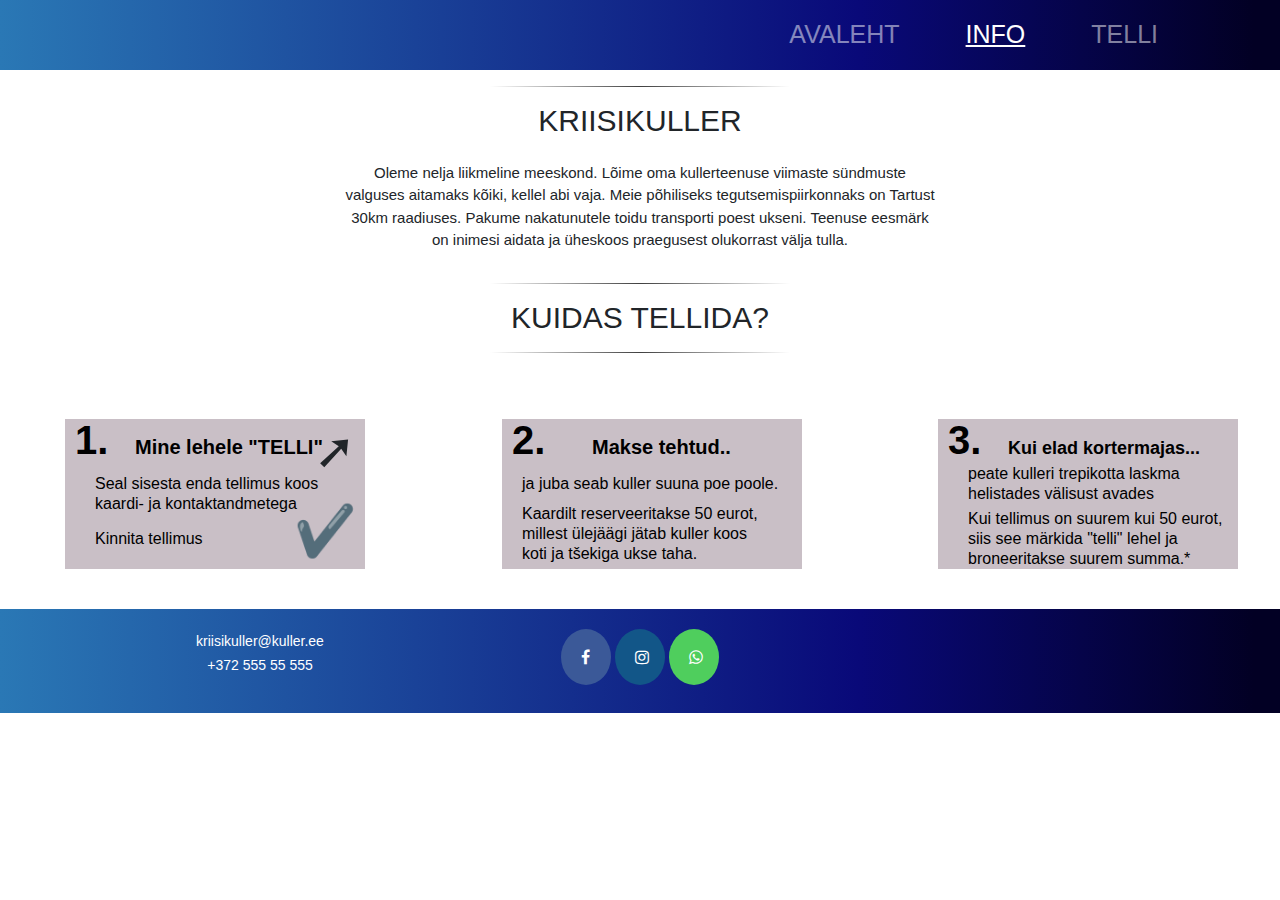
<file: info.html>
<!doctype html>
<html lang="ee">
    <head>
        <meta charset="utf-8">
        <meta http-equiv="X-UA-Compatible" content="IE=edge">
        <meta name="viewport" content="width=device-width, initial-scale=1, shrink-to-fit=no">
        <meta name="description" content=""> 
        <meta name="author" content="">
        <title>Ostukorv</title>
        <!-- Bootstrap CSS -->
        <link rel="stylesheet" href="https://stackpath.bootstrapcdn.com/bootstrap/4.3.1/css/bootstrap.min.css" integrity="sha384-ggOyR0iXCbMQv3Xipma34MD+dH/1fQ784/j6cY/iJTQUOhcWr7x9JvoRxT2MZw1T" crossorigin="anonymous"> 
        <!-- minu CSS -->
        <link rel="stylesheet" href="custom.css">

    </head>
    <body>
        <header class="ylemine">
        <!-- navigatsioon -->
            <nav class="navbar navbar-expand navbar-dark bg-dark">

                <div class="navbar-collapse collapse w-100 order-3 dual-collapse2">
                    <ul class="navbar-nav ml-auto">
                        <li class="nav-item"><a class="nav-link" href="index.html">AVALEHT</a></li>
                        <li class="nav-item"> 
                            <a class="nav-link" href="info.html" style="text-decoration: underline;color:white">INFO</a> 
                        </li> 
                        <li class="nav-item"> 
                            <a class="nav-link" href="telli.html">TELLI</a> 
                        </li> 
                    </ul>
                </div>
            </nav>
        </header>
        <!-- navigatsioon -->
        
        
     
        
        <div class="row">
            <div class="col-4"></div>
            <div class="pealkiri1 col-lg-4 text-center">
                <hr><h1 style="font-size: 30px">KRIISIKULLER</h1>  
            </div>  
        </div>     
        <div class="row">
            <div class="col-lg-3"></div>
            <div class="pealkiri1 col-lg-6 text-center">
                <p style="font-size: 15px; padding:15px;">Oleme nelja liikmeline meeskond. Lõime oma kullerteenuse viimaste sündmuste valguses aitamaks kõiki, kellel abi vaja. Meie põhiliseks tegutsemispiirkonnaks on Tartust 30km raadiuses. Pakume nakatunutele toidu transporti poest ukseni. Teenuse eesmärk on inimesi aidata ja üheskoos praegusest olukorrast välja tulla. </p> <hr> 
            </div> 
            <div class="col-lg-3"></div>
        </div>   
        <div class="row">
            <div class="col-4"></div>
            <div class="pealkiri1 col-lg-4 text-center">
                <h1 style="font-size: 30px">KUIDAS TELLIDA?</h1> <hr> 
            </div>  
        </div>   
        <div class="row2 row text-center">
            <div class="kast col-4">
                <svg width="400" height="180">
                    <rect x="50" y="20" width="300" height="150">                   
                    </rect>
                    <text x="60" y="55" font-size="40" font-weight="bold">1.</text>
                    <text x="120" y="55" font-size="20" font-weight="bold">Mine lehele "TELLI"</text>
                    <foreignobject x="170" y="15" width="300" height="300" >   
                        <span style="font-size: 50px;">&#10138;</span>            
                    </foreignobject>  
                    <text x="80" y="90" font-size="16">Seal sisesta enda tellimus koos</text>
                    <text x="80" y="110" font-size="16">kaardi- ja kontaktandmetega</text>
                    <text x="80" y="145" font-size="16">Kinnita tellimus </text>
                    <foreignobject x="160" y="95" width="300" height="300" >   
                        <span style="font-size: 50px;">&#10004;</span>              
                    </foreignobject>      
                </svg>  
            </div>
            <div class="kast col-4">
                <svg width="400" height="180">
                    <rect x="50" y="20" width="300" height="150" ></rect>
                    <text x="60" y="55" font-size="40" font-weight="bold">2.</text>
                    <text x="140" y="55" font-size="20" font-weight="bold">Makse tehtud..</text>
                    <text x="70" y="90" font-size="16">ja juba seab kuller suuna poe poole. </text>
                    <text x="70" y="120" font-size="16">Kaardilt reserveeritakse 50 eurot, </text>
                    <text x="70" y="140" font-size="16">millest ülejäägi jätab kuller koos </text>
                    <text x="70" y="160" font-size="16">koti ja tšekiga ukse taha.</text>

                    
                </svg>
            </div>
            <div class="kast col-4">
                <svg width="400" height="180">
                    <rect x="50" y="20" width="300" height="150"></rect>
                    <text x="60" y="55" font-size="40" font-weight="bold">3.</text>
                    <text x="120" y="55" font-size="18" font-weight="bold">Kui elad kortermajas...</text>
                    <text x="80" y="80" font-size="16">peate kulleri trepikotta laskma </text>
                    <text x="80" y="100" font-size="16">helistades välisust avades</text>
                    <text x="80" y="125" font-size="16">Kui tellimus on suurem kui 50 eurot, </text>
                    <text x="80" y="145" font-size="16">siis see märkida "telli" lehel ja </text>
                    <text x="80" y="165" font-size="16">broneeritakse suurem summa.*</text>
                </svg>
            </div>
        </div>  
        
        
        
        
        
        
        
        
        
        
        
        
        
        
        
        
        
        
        
        
        
        
        
        
        
        
        
        
        
        
        
        
        
        
        
        
<footer>
    <div class="container">
      <div class="row">
        <div class="kontakt col-lg-4 text-center">
          <ul class="list-unstyled">
              <li>
                <a href="#!">kriisikuller@kuller.ee</a>
              </li>
              <li>
                <a href="#!">+372 555 55 555</a>
              </li>
            </ul>
        </div>
      <div class="logod col-lg-4 text-center">
    <link rel="stylesheet" href="https://cdnjs.cloudflare.com/ajax/libs/font-awesome/4.7.0/css/font-awesome.min.css">      
            <a href="#" class="fa fa-facebook"></a>
            <a href="#" class="fa fa-instagram"></a>
            <a href="#" class="fa fa-whatsapp"></a>
          </div>
          <div class="col-4 col-md-4"></div>
        </div>  
    </div>
</footer>

         <!-- jQuery, Popper.js, Bootstrap JS -->
        <script src="https://code.jquery.com/jquery-3.3.1.slim.min.js" integrity="sha384-q8i/X+965DzO0rT7abK41JStQIAqVgRVzpbzo5smXKp4YfRvH+8abtTE1Pi6jizo" crossorigin="anonymous"></script>
        <script src="https://cdnjs.cloudflare.com/ajax/libs/popper.js/1.14.7/umd/popper.min.js" integrity="sha384-UO2eT0CpHqdSJQ6hJty5KVphtPhzWj9WO1clHTMGa3JDZwrnQq4sF86dIHNDz0W1" crossorigin="anonymous"></script>
        <script src="https://stackpath.bootstrapcdn.com/bootstrap/4.3.1/js/bootstrap.min.js" integrity="sha384-JjSmVgyd0p3pXB1rRibZUAYoIIy6OrQ6VrjIEaFf/nJGzIxFDsf4x0xIM+B07jRM" crossorigin="anonymous"></script>       
        
    </body>

</html>
</file>
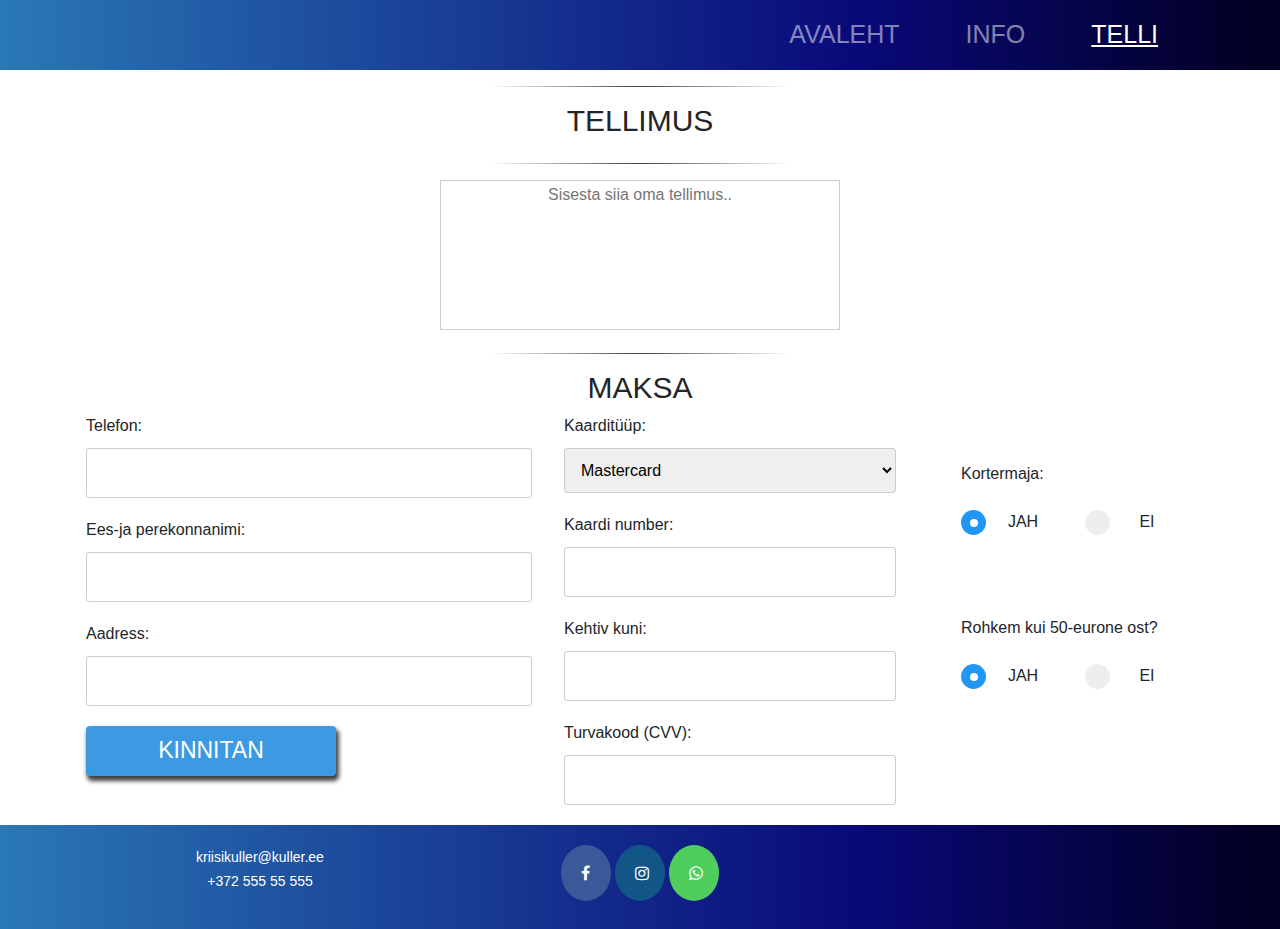
<file: telli.html>
<!doctype html>
<html lang="ee">
    <head>
        <meta charset="utf-8">
        <meta http-equiv="X-UA-Compatible" content="IE=edge">
        <meta name="viewport" content="width=device-width, initial-scale=1, shrink-to-fit=no">
        <meta name="description" content=""> 
        <meta name="author" content="">
        <title>Ostukorv</title>
        <!-- Bootstrap CSS -->
        <link rel="stylesheet" href="https://stackpath.bootstrapcdn.com/bootstrap/4.3.1/css/bootstrap.min.css" integrity="sha384-ggOyR0iXCbMQv3Xipma34MD+dH/1fQ784/j6cY/iJTQUOhcWr7x9JvoRxT2MZw1T" crossorigin="anonymous"> 
        <!-- minu CSS -->
        <link rel="stylesheet" href="custom.css">
        <link rel="stylesheet" href="https://cdnjs.cloudflare.com/ajax/libs/font-awesome/4.7.0/css/font-awesome.min.css">
    </head>
    <body>
        <header class="ylemine">
        <!-- navigatsioon -->
            <nav class="navbar navbar-expand navbar-dark bg-dark">

                <div class="navbar-collapse collapse w-100 order-3 dual-collapse2">
                    <ul class="navbar-nav ml-auto">
                        <li class="nav-item"><a class="nav-link" href="index.html">AVALEHT</a></li>
                        <li class="nav-item"> 
                            <a class="nav-link" href="info.html">INFO</a> 
                        </li> 
                        <li class="nav-item"> 
                            <a class="nav-link" href="telli.html" style="text-decoration: underline;color:white">TELLI</a> 
                        </li> 
                    </ul>
                </div>
            </nav>
        </header>
        <!-- navigatsioon -->
        
        <div class="row">
            <div class="col-4"></div>
            <div class="pealkiri1 col-lg-4 text-center">
                <hr><h1 style="font-size: 30px">TELLIMUS</h1>  
            </div>  
        </div>
        <div class="row">
            <div class="col-lg-2"></div>
            <div class="col-lg-8 text-center">
                <hr>
                <div class="row">
                    <div class="container">
                        <div class="row">
                          <div class="col-100">
                            <textarea type="text" placeholder="Sisesta siia oma tellimus.."  ></textarea>
                          </div>
                        </div>
                    </div>
                </div>
            </div>  
        </div>
        <div class="row">
            <div class="col-4"></div>
            <div class="pealkiri1 col-lg-4 text-center">
                <hr><h1 style="font-size: 30px">MAKSA</h1>  
            </div>  
        </div>
        
        
        
        
        
        
        
        
        
     
        
        
  <div class="row">
  <div class="col-90">
    <div class="container">
      <form action="/action_page.php">
      
        <div class="row">
          <div class="col-40">
            <label for="fname"> Telefon:</label>
            <input type="text" id="fname" name="firstname">
            <label for="email">Ees-ja perekonnanimi:</label>
            <input type="text" id="email" name="email">
            <label for="adr">Aadress:</label>
            <input type="text" id="adr" name="address">
              <button class="btn">KINNITAN</button>


          </div>

          <div class="col-30">

            <label for="cname">Kaarditüüp:</label>
                <select id="cars" name="cars">
                    <option value="Mastercard">Mastercard</option>
                    <option value="Visa">Visa</option>
                    <option value="American Express">American Express</option>
                </select>
                <label for="ccnum">Kaardi number:</label>
            <input type="text" id="ccnum" name="cardnumber">
                <label for="expmonth">Kehtiv kuni:</label>
            <input type="text" id="expmonth" name="expmonth">
                <label for="expmonth">Turvakood (CVV):</label>
            <input type="text" id="expmonth" name="expmonth">

          </div>
            <div class="col-20 ml-5">
                <div class="row"><a>&nbsp;</a> </div>
                <div class="row"><a>&nbsp;</a> </div>  
                <div class="row">
                    <a>Kortermaja:</a>
                </div>
                <div class="row"><a>&nbsp;</a> </div>
                <div class="row">
                 <div class="col text-center">   
                    <label class="container2">JAH
                      <input type="radio" checked="checked" name="group1">
                      <span class="checkmark"></span>
                    </label>
                    </div>
                <div class="col text-center">
                    <label class="container2">EI
                      <input type="radio" name="group1">
                      <span class="checkmark"></span>
                    </label>
                </div>
                </div>
                <div class="row"><a>&nbsp;</a> </div>
                <div class="row"><a>&nbsp;</a> </div> 
                <div class="row"><a>&nbsp;</a> </div>
                <div class="row">
                    <a>Rohkem kui 50-eurone ost?</a>
                </div>
                <div class="row"><a>&nbsp;</a> </div>
                <div class="row">
                 <div class="col text-center">   
                    <label class="container2">JAH
                      <input type="radio" checked="checked" name="group2">
                      <span class="checkmark"></span>
                    </label>
                    </div>
                <div class="col text-center">
                    <label class="container2">EI
                      <input type="radio" name="group2">
                      <span class="checkmark"></span>
                    </label>
                </div>
                </div>
          
            </div>
        </div>

      </form>
    </div>
  </div>
</div>
        
        
        
        
        
        
        
        
        
        
        
        
<footer>
    <div class="container">
      <div class="row">
        <div class="kontakt col-lg-4 text-center">
          <ul class="list-unstyled">
              <li>
                <a href="#!">kriisikuller@kuller.ee</a>
              </li>
              <li>
                <a href="#!">+372 555 55 555</a>
              </li>
            </ul>
        </div>
      <div class="logod col-lg-4 text-center">
    <link rel="stylesheet" href="https://cdnjs.cloudflare.com/ajax/libs/font-awesome/4.7.0/css/font-awesome.min.css">      
            <a href="#" class="fa fa-facebook"></a>
            <a href="#" class="fa fa-instagram"></a>
            <a href="#" class="fa fa-whatsapp"></a>
          </div>
          <div class="col-4 col-md-4"></div>
        </div>  
    </div>
</footer> 
        <!-- jQuery, Popper.js, Bootstrap JS -->
        <script src="https://code.jquery.com/jquery-3.3.1.slim.min.js" integrity="sha384-q8i/X+965DzO0rT7abK41JStQIAqVgRVzpbzo5smXKp4YfRvH+8abtTE1Pi6jizo" crossorigin="anonymous"></script>
        <script src="https://cdnjs.cloudflare.com/ajax/libs/popper.js/1.14.7/umd/popper.min.js" integrity="sha384-UO2eT0CpHqdSJQ6hJty5KVphtPhzWj9WO1clHTMGa3JDZwrnQq4sF86dIHNDz0W1" crossorigin="anonymous"></script>
        <script src="https://stackpath.bootstrapcdn.com/bootstrap/4.3.1/js/bootstrap.min.js" integrity="sha384-JjSmVgyd0p3pXB1rRibZUAYoIIy6OrQ6VrjIEaFf/nJGzIxFDsf4x0xIM+B07jRM" crossorigin="anonymous"></script>
        <script src="https://cdn.linearicons.com/free/1.0.0/svgembedder.min.js"></script>
    </body>
</html>
</file>
<file: custom.css>
/*NAVBAR*/
.navbar {
  background: rgb(42,120,181);
background: linear-gradient(90deg, rgba(42,120,181,1) 0%, rgba(9,9,121,1) 67%, rgba(2,0,36,1) 98%);
    padding-right: 5%;
}
.navbar a{
    align-items: right;
    font-size: 25px;  
}
.navbar li{
    padding-right: 50px;
    
}
.ylemine a:hover {
  text-decoration: underline;
}
/*NAVBAR*/

/*FOOTER*/
footer {
  background: rgb(42,120,181);
background: linear-gradient(90deg, rgba(42,120,181,1) 0%, rgba(9,9,121,1) 67%, rgba(2,0,36,1) 98%);
}
footer a {
  color: #fff;
  font-size: 14px;
  transition-duration: 0.2s;
}
footer a:hover {
  color: #FA944B;
}
.fa {
  padding: 20px;
  font-size: 30px;
  width: 50px;
  text-align: center;
  text-decoration: none;
    border-radius: 100%; 
    margin-top: 20px;
    margin-bottom: 20px;
}

.fa-facebook {
  background: #3B5998; 
}
.fa-instagram {
  background: #125688;
}
.fa-whatsapp {
  background: #4FCE5D;
}
.container{
    align-content: center;
}

.kontakt {
    margin-top: 20px;
    margin-bottom: 20px;
}

@media (max-width: 800px) {
   .row {
    flex-direction: column-reverse;      
  }
}
/*FOOTER*/
/*///////////////////////////////////////////////////////////////////////////////////////*/
/*ESILEHE TAUST*/
.taustaga{
    background-image: url(img/adventure-1807524.jpg);
    background-size: cover; 
}
.taustaga h2 {
    color: #fff;
    font-size: 50px;
    margin-top: 20%;
    margin-left: 15%;
}
.taustaga button {
    color: #fff;
    margin-top: 15%;
    margin-left: 15%;
    margin-bottom: 50px;
}
.button{
    background-color: #3c9ae3;
    border: none;
    color: white;
    -webkit-box-shadow: 2px 4px 4px 1px rgba(0,0,0,0.75);
    -moz-box-shadow: 2px 4px 4px 1pxrgba(0,0,0,0.75);
    box-shadow: 2px 4px 4px 1px rgba(0,0,0,0.75);
    height: 50px;
    width: 250px;
    font-size: 23px;
} 
.button:hover{
    background-color: #55ACEE;
} 
/*ESILEHE TAUST*/


/*INFO*/


hr {
    border: 0;
    height: 1px;
    background-image: linear-gradient(to right, rgba(0, 0, 0, 0), rgba(0, 0, 0, 0.75), rgba(0, 0, 0, 0));
    width:300px;
    
}

rect {
   fill:#c9bfc6;

}

@media (max-width: 800px) {
   .row2 {
    flex-direction: column;      
  }

}

span {

  display: inline-block;
  height: 25px;
}

.kast{
    padding: 30px;
}








/*TELLI*/


.col-40 {
  -ms-flex: 40%; /* IE10 */
  flex: 40%;
}

.col-90 {
  -ms-flex: 90%; /* IE10 */
  flex: 90%;
}

.col-20 {
  -ms-flex: 20%; /* IE10 */
  flex: 20%;
}

.col-30 {
  -ms-flex: 30%; /* IE10 */
  flex: 30%;
}
.col-100 {
  -ms-flex: 100%; /* IE10 */
  flex: 100%;
}

.col-30,
.col-20,
.col-40,
.col-90 {
  padding: 0 16px;
}

::placeholder { /* Chrome, Firefox, Opera, Safari 10.1+ */
  text-align: center;
}

:-ms-input-placeholder { /* Internet Explorer 10-11 */
    text-align: center;
}

::-ms-input-placeholder { /* Microsoft Edge */
    text-align: center;
}


textarea {
  border: 1px solid #ccc;
    resize: none;
    height: 150px;
    width: 400px;
}

input[type=text] {
  width: 100%;
  margin-bottom: 20px;
  padding: 12px;
  border: 1px solid #ccc;
  border-radius: 3px;
  text-align: start;

}

select {
  width: 100%;
  margin-bottom: 20px;
  padding: 12px;
  border: 1px solid #ccc;
  border-radius: 3px;
  text-align: start;

}

label {
  margin-bottom: 10px;
  display: block;
}



/* Hide the browser's default radio button */
.container2 input {
  position: absolute;
  opacity: 0;
  cursor: pointer;
}

/* Create a custom radio button */
.checkmark {
  position: absolute;
  top: 0;
  left: 0;
  height: 25px;
  width: 25px;
  background-color: #eee;
  border-radius: 50%;
}

/* On mouse-over, add a grey background color */
.container:hover input ~ .checkmark {
  background-color: #ccc;
}

/* When the radio button is checked, add a blue background */
.container input:checked ~ .checkmark {
  background-color: #2196F3;
}

/* Create the indicator (the dot/circle - hidden when not checked) */
.checkmark:after {
  content: "";
  position: absolute;
  display: none;
}

/* Show the indicator (dot/circle) when checked */
.container input:checked ~ .checkmark:after {
  display: block;
}

/* Style the indicator (dot/circle) */
.container .checkmark:after {
 	top: 9px;
	left: 9px;
	width: 8px;
	height: 8px;
	border-radius: 50%;
	background: white;
}

.btn{
    background-color: #3c9ae3;
    border: none;
    color: white;
    -webkit-box-shadow: 2px 4px 4px 1px rgba(0,0,0,0.75);
    -moz-box-shadow: 2px 4px 4px 1pxrgba(0,0,0,0.75);
    box-shadow: 2px 4px 4px 1px rgba(0,0,0,0.75);
    height: 50px;
    width: 250px;
    font-size: 23px;
} 
.btn:hover{
    background-color: #55ACEE;
} 

.btn a{
    color: white;

}

@media (max-width: 800px) {
   .btn {
   margin-bottom: 50px;     
  }
}
</file>
